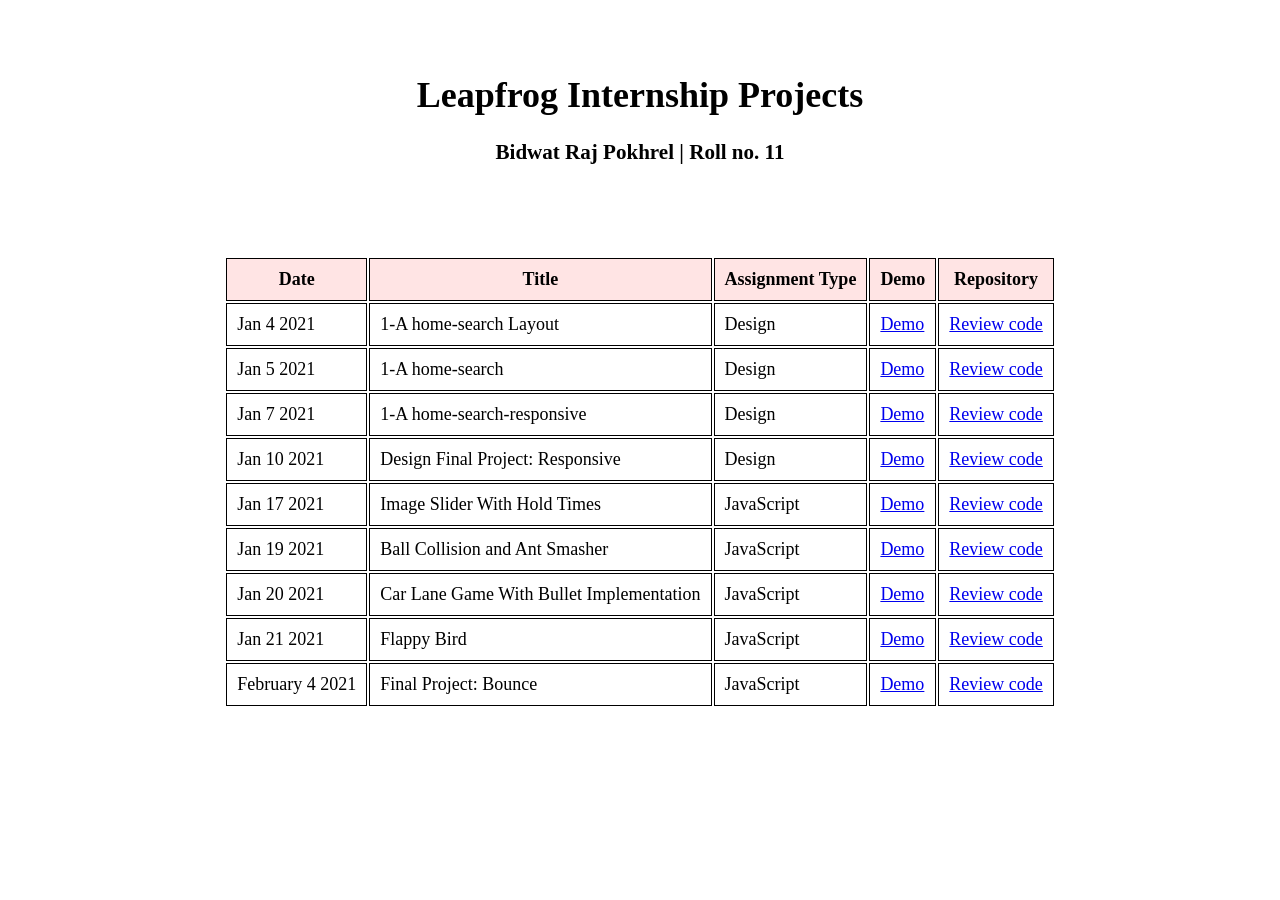
<file: index.html>
<!DOCTYPE html>
<html lang="en">
  <head>
    <meta charset="UTF-8" />
    <meta name="viewport" content="width=<device-width>, initial-scale=1.0" />
    <link rel="stylesheet" href="./style.css" />
    <title>Bidwat Internship</title>
  </head>
  <body>
    <header>
      <h1>Leapfrog Internship Projects</h1>
      <h3>Bidwat Raj Pokhrel | Roll no. 11</h3>
    </header>
    <main>
      <table>
        <thead>
          <tr>
            <th>Date</th>
            <th>Title</th>
            <th>Assignment Type</th>
            <th>Demo</th>
            <th>Repository</th>
          </tr>
        </thead>
        <tbody>
          <tr>
            <td>Jan 4 2021</td>
            <td>1-A home-search Layout</td>
            <td>Design</td>
            <td>
              <a
                href="https://bidwatrajpokhrel.github.io/Design/TuTangleDesign-Layout/"
                >Demo</a
              >
            </td>
            <td>
              <a
                href="https://github.com/bidwatrajpokhrel/bidwatrajpokhrel.github.io/tree/master/Design/TuTangleDesign-Layout"
                >Review code</a
              >
            </td>
          </tr>
          <tr>
            <td>Jan 5 2021</td>
            <td>1-A home-search</td>
            <td>Design</td>
            <td>
              <a
                href="https://bidwatrajpokhrel.github.io/Design/TuTangleDesign/"
                >Demo</a
              >
            </td>
            <td>
              <a
                href="https://github.com/bidwatrajpokhrel/bidwatrajpokhrel.github.io/tree/master/Design/TuTangleDesign"
                >Review code</a
              >
            </td>
          </tr>
          <tr>
            <td>Jan 7 2021</td>
            <td>1-A home-search-responsive</td>
            <td>Design</td>
            <td>
              <a
                href="https://bidwatrajpokhrel.github.io/Design/TuTangleResponsive/"
                >Demo</a
              >
            </td>
            <td>
              <a
                href="https://github.com/bidwatrajpokhrel/bidwatrajpokhrel.github.io/tree/master/Design/TuTangleResponsive"
                >Review code</a
              >
            </td>
          </tr>
          <tr>
            <td>Jan 10 2021</td>
            <td>Design Final Project: Responsive</td>
            <td>Design</td>
            <td>
              <a
                href="https://bidwatrajpokhrel.github.io/Design/Firefly-Responsive/"
                >Demo</a
              >
            </td>
            <td>
              <a
                href="https://github.com/bidwatrajpokhrel/bidwatrajpokhrel.github.io/tree/master/Design/Firefly-Responsive"
                >Review code</a
              >
            </td>
          </tr>
          <tr>
            <td>Jan 17 2021</td>
            <td>Image Slider With Hold Times</td>
            <td>JavaScript</td>
            <td>
              <a
                href="https://bidwatrajpokhrel.github.io/JavaScript/image-carousel/"
                >Demo</a
              >
            </td>
            <td>
              <a
                href="https://github.com/bidwatrajpokhrel/bidwatrajpokhrel.github.io/tree/master/JavaScript/image-carousel"
                >Review code</a
              >
            </td>
          </tr>
          <tr>
            <td>Jan 19 2021</td>
            <td>Ball Collision and Ant Smasher</td>
            <td>JavaScript</td>
            <td>
              <a
                href="https://bidwatrajpokhrel.github.io/JavaScript/ball-collision/"
                >Demo</a
              >
            </td>
            <td>
              <a
                href="https://github.com/bidwatrajpokhrel/bidwatrajpokhrel.github.io/tree/master/JavaScript/ball-collision"
                >Review code</a
              >
            </td>
          </tr>
          <tr>
            <td>Jan 20 2021</td>
            <td>Car Lane Game With Bullet Implementation</td>
            <td>JavaScript</td>
            <td>
              <a
                href="https://bidwatrajpokhrel.github.io/JavaScript/car-lane-game/"
                >Demo</a
              >
            </td>
            <td>
              <a
                href="https://github.com/bidwatrajpokhrel/bidwatrajpokhrel.github.io/tree/master/JavaScript/car-lane-game"
                >Review code</a
              >
            </td>
          </tr>
          <tr>
            <td>Jan 21 2021</td>
            <td>Flappy Bird</td>
            <td>JavaScript</td>
            <td>
              <a
                href="https://bidwatrajpokhrel.github.io/JavaScript/flappy-birb/"
                >Demo</a
              >
            </td>
            <td>
              <a
                href="https://github.com/bidwatrajpokhrel/bidwatrajpokhrel.github.io/tree/master/JavaScript/flappy-birb"
                >Review code</a
              >
            </td>
          </tr>
          <tr>
            <td>February 4 2021</td>
            <td>Final Project: Bounce</td>
            <td>JavaScript</td>
            <td>
              <a href="http://bidwatrajpokhrel.github.io/bounce">Demo</a>
            </td>
            <td>
              <a href="https://github.com/bidwatrajpokhrel/bounce"
                >Review code</a
              >
            </td>
          </tr>
        </tbody>
      </table>
    </main>
  </body>
</html>
</file>
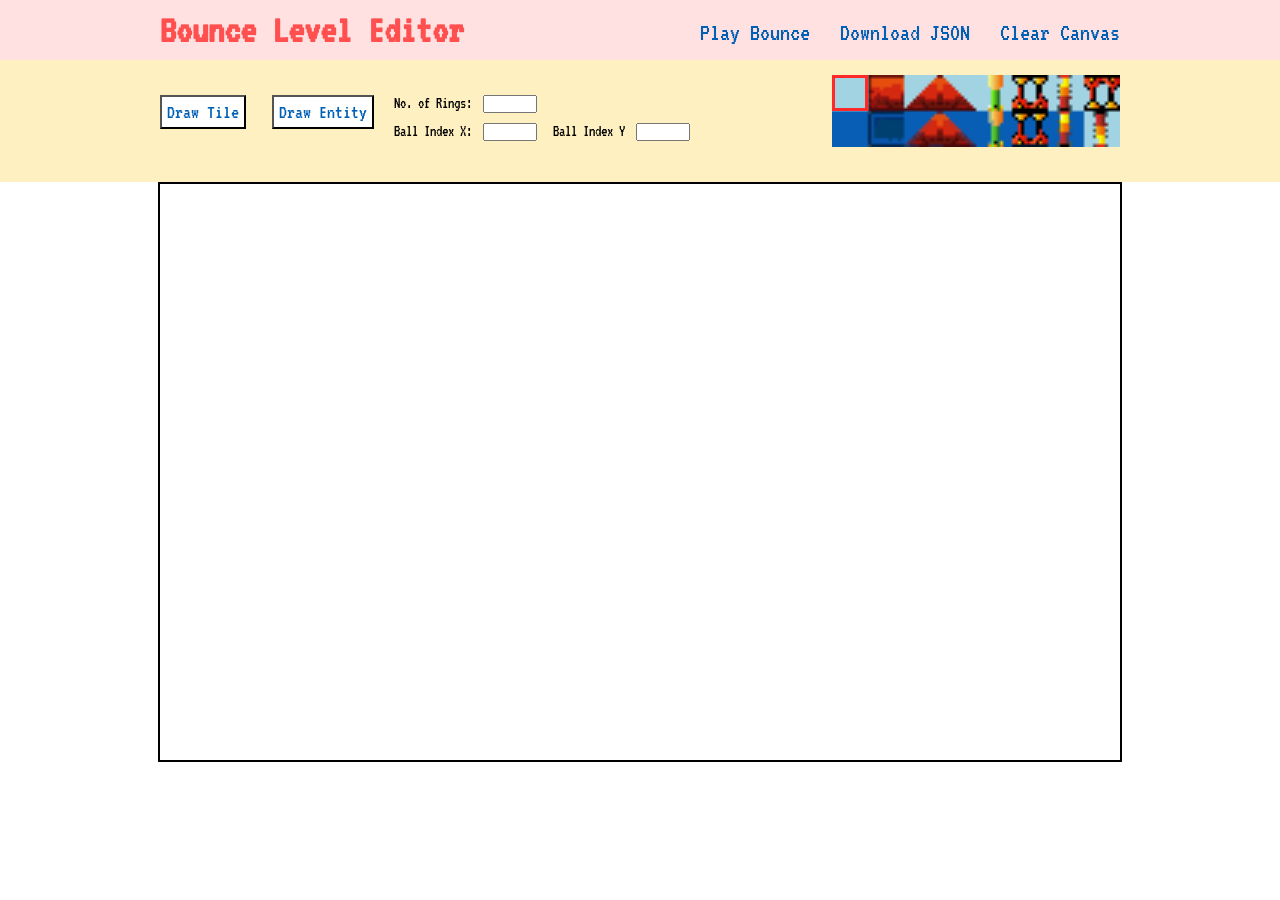
<file: MapMaker/index.html>
<!DOCTYPE html>
<html lang="en">
  <head>
    <meta charset="UTF-8" />
    <meta name="viewport" content="width=device-width, initial-scale=1.0" />
    <title>Bounce Map Maker</title>
    <link rel="stylesheet" href="css/reset.css" />
    <link rel="stylesheet" href="css/layout.css" />
    <link rel="stylesheet" href="css/style.css" />
    <script type="module" src="js/script.js"></script>
    <link
      href="https://fonts.googleapis.com/css2?family=VT323&display=swap"
      rel="stylesheet"
    />
  </head>
  <body>
    <div class="header-wrapper">
      <div class="header">
        <div class="title"><h1>Bounce Level Editor</h1></div>
        <div class="header-buttons">
          <ul>
            <li>
              <a
                title="play bounce"
                href="http://bidwatrajpokhrel.github.io/bounce"
                >Play Bounce</a
              >
            </li>
            <li>
              <a title="download JSON" href="" id="download-json"
                >Download JSON</a
              >
            </li>
            <li>
              <a title="clear canvas" href="" id="clear-canvas">Clear Canvas</a>
            </li>
          </ul>
        </div>
      </div>
    </div>
    <div class="menu-wrapper">
      <div class="menu">
        <div class="menu-buttons">
          <ul>
            <li><button class="draw-tile">Draw Tile</button></li>
            <li><button class="draw-entity">Draw Entity</button></li>
          </ul>
        </div>
        <div class="menu-forms">
          <div>
            <label>No. of Rings:</label>
            <input id="rings" type="number" />
          </div>
          <div>
            <label>Ball Index X:</label>
            <input id="starting-x" type="number" />
            <label>Ball Index Y</label>
            <input id="starting-y" type="number" />
          </div>
        </div>
        <div class="sprites-container">
          <div class="tiles">
            <div class="tile-container">
              <img id="tile-image" alt="tileset" />
              <div class="tile-selector"></div>
            </div>
          </div>
          <div class="entities">
            <div class="entity-container">
              <img id="entity-image" alt="tileset" />
              <div class="entity-selector"></div>
            </div>
          </div>
        </div>
      </div>
    </div>

    <div class="middle">
      <canvas width="960" height="576"></canvas>
    </div>
  </body>
</html>
</file>
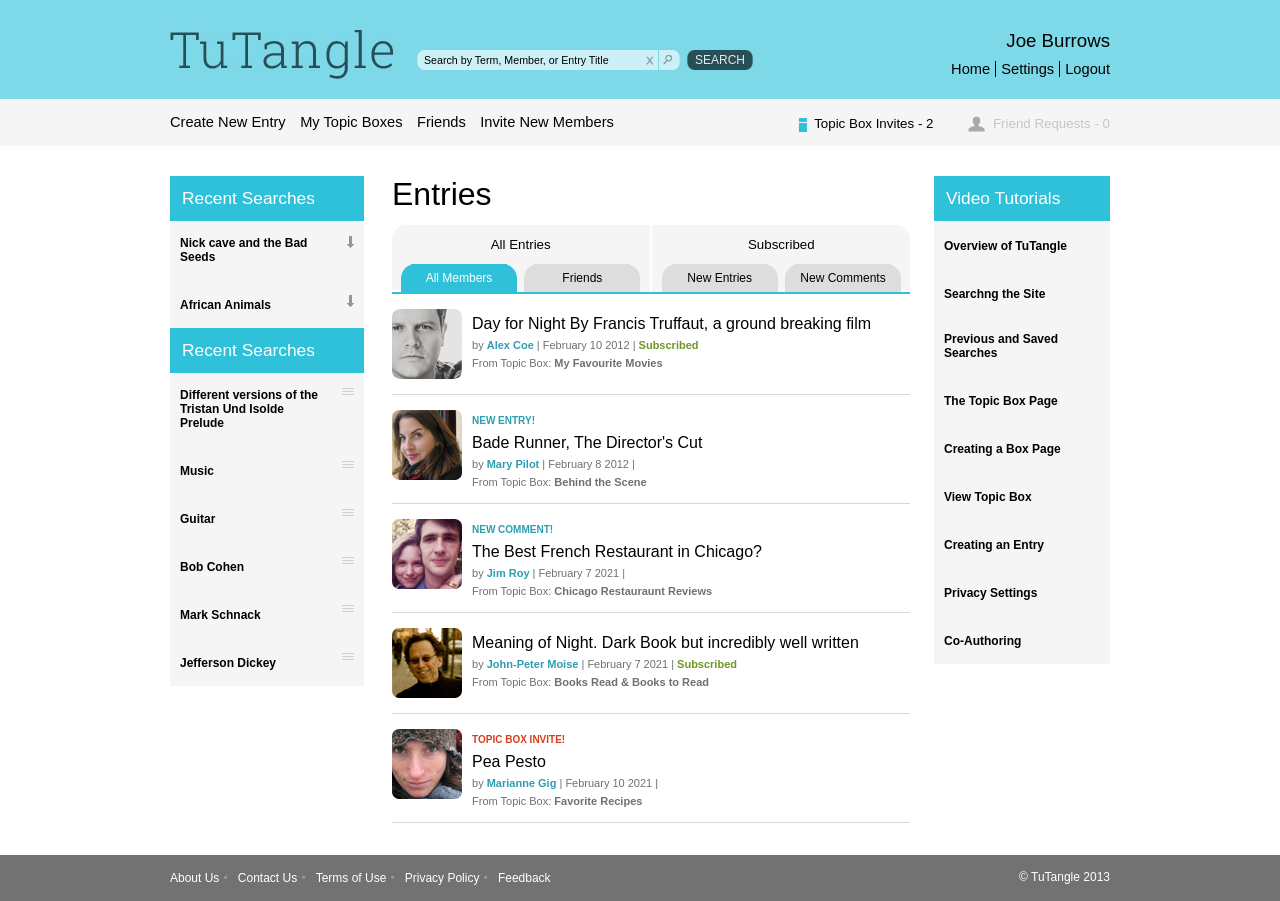
<file: Design/TuTangleResponsive/index.html>
<!DOCTYPE html>
<html lang="en">
<head>
    <meta charset="UTF-8">
    <meta name="viewport" content="width=device-width, initial-scale=1.0">
    <link rel="stylesheet" href="css/reset.css">
    <link rel="stylesheet" href="css/layout.css">
    <link rel="stylesheet" href="css/style.css">
    <link rel="stylesheet" href="css/responsive.css">
    <link rel="preconnect" href="https://fonts.gstatic.com">
    <link href="https://fonts.googleapis.com/css2?family=Istok+Web" rel="stylesheet" >
    <title>Responsive TuTangle Bidwat</title>
</head>
<body>
  <div class="body-wrapper">
    <div class="upper-header-wrapper">
      <div class="upper-header">
        <div class="logo">
          <a href="">
            <img src="images/logo.png" alt="Tu-Tangle">
          </a>
        </div>
        <div class="triple-menu-icon-div">
          <a href="">
            <img src="images/triple-dot-hollow.png" alt="search">
          </a>
        </div>
        <div class="search-icon-div">
          <a href="">
            <img src="images/search-icon-small.png" alt="search">
          </a>
        </div>
        
        <div class="search">
          <div class="searchbar">
            <div class="searchbar-left">
              <div class="searchbar-right">
                <input
                  type="text"
                  value="Search by Term, Member, or Entry Title"
                />
                <a href="#" class="search-link"
                  ><img
                    alt=""
                    class="search-icon"
                    src="images/search-icon.png"
                /></a>
                <a href="#" class="cross-link"
                  ><img
                    alt=""
                    class="cross-icon"
                    src="images/cross-icon.png"
                /></a>
              </div>
            </div>
          </div>
          <div class="search-btn">
            <div class="search-btn-left">
              <div class="search-btn-right">
                <a href="#">SEARCH</a>
              </div>
            </div>
          </div>
        </div>
        <div class="profile">
          <div class="profile-name">Joe Burrows</div>
          <div class="profile-nav">
            <ul>
              <li><a href="#">Home</a></li>
              <li><a href="#">Settings</a></li>
              <li class="last-child"><a href="#">Logout</a></li>
            </ul>
          </div>
        </div>
      </div>
    </div>
    <div class="lower-header-wrapper">
      <div class="lower-header">
        <div class="hamburger-icon-div">
          <a href="">
            <img src="images/hamburger-small.png" alt="search">
          </a>
        </div>
        <div class="nav">
          <ul>
            <li class="first-child"><a href="#">Create New Entry</a></li>
            <li><a href="#">My Topic Boxes</a></li>
            <li><a href="#">Friends</a></li>
            <li class="last-child"><a href="#">Invite New Members</a></li>
          </ul>
        </div>
        <div class="notifications">
          <ul>
            <li class="first-child box-invites">
              <a href="#"><span class="texts">
                  <span>Topic Box Invites</span> - <span>2</span>
                </span>
              </a>
            </li>
            <li class="inactive-notification friend-requests">
              <a href="#">
                <span class="texts">
                  <span>Friend Requests</span> - <span>0</span>
                </span>
              </a>
            </li>
          </ul>
        </div>
      </div>
    </div>
    <div class="main-wrapper">
        <div class="main">
          <div class="left">
            <div class="side-bar">
              <div class="side-bar-header supreme">All Recent Searches</div>
              <div class="side-bar-header left-bar">Recent Searches</div>
              <div class="side-bar-body left-bar">
                <ul>
                  <li>
                    <a href="#"
                      ><span>Nick cave and the Bad Seeds</span
                      ><img
                        alt=""
                        class="right-image"
                        src="images/download-inactive.png"
                    /></a>
                  </li>
                  <li>
                    <a href="#"
                      ><span>African Animals</span
                      ><img
                        alt=""
                        class="right-image"
                        src="images/download-inactive.png"
                    /></a>
                  </li>
                </ul>
              </div>
              <div class="side-bar-header left-bar">Recent Searches</div>
              <div class="side-bar-body left-bar">
                <ul>
                  <li>
                    <a href="#"
                      ><span
                        >Different versions of the Tristan Und Isolde
                        Prelude</span
                      ><img alt="" src="images/hamburger-inactive.png"
                    /></a>
                  </li>
                  <li>
                    <a href="#"
                      ><span>Music</span
                      ><img alt="" src="images/hamburger-inactive.png"
                    /></a>
                  </li>
                  <li>
                    <a href="#"
                      ><span>Guitar</span
                      ><img alt="" src="images/hamburger-inactive.png"
                    /></a>
                  </li>
                  <li>
                    <a href="#"
                      ><span>Bob Cohen</span
                      ><img alt="" src="images/hamburger-inactive.png"
                    /></a>
                  </li>
                  <li>
                    <a href="#"
                      ><span>Mark Schnack</span
                      ><img alt="" src="images/hamburger-inactive.png"
                    /></a>
                  </li>
                  <li>
                    <a href="#"
                      ><span>Jefferson Dickey</span
                      ><img alt="" src="images/hamburger-inactive.png"
                    /></a>
                  </li>
                </ul>
              </div>
            </div>
          </div>
          <div class="content">
            <div class="r-right">
              <div class="side-bar right">
                <div class="side-bar-header right">Video Tutorials</div>
                <div class="side-bar-body right">
                  <ul>
                    <li>
                      <a href="#"><span>Overview of TuTangle</span></a>
                    </li>
                    <li>
                      <a href="#"><span>Searchng the Site</span></a>
                    </li>
                    <li>
                      <a href="#"><span>Previous and Saved Searches</span></a>
                    </li>
                    <li>
                      <a href="#"><span>The Topic Box Page</span></a>
                    </li>
                    <li>
                      <a href="#"><span>Creating a Box Page</span></a>
                    </li>
                    <li>
                      <a href="#"><span>View Topic Box</span></a>
                    </li>
                    <li>
                      <a href="#"><span>Creating an Entry</span></a>
                    </li>
                    <li>
                      <a href="#"><span>Privacy Settings</span></a>
                    </li>
                    <li>
                      <a href="#"><span>Co-Authoring</span></a>
                    </li>
                  </ul>
                </div>
              </div>
            </div>
            <div class="center">
              <div class="center-title">Entries</div>
              <div class="center-menu">
                <div class="left-curve">
                  <div class="right-curve">
                    <div class="menu-container">
                      <div class="left-menu">
                        <div class="menu-label">All Entries</div>
                        <div class="buttons-container">
                          <div class="left-button">
                            <div class="button-left-curve active">
                              <div class="button-right-curve active">
                                  <a href="#">All Members</a>
                              </div>
                            </div>
                          </div>
                          <div class="right-button">
                            <div class="button-left-curve">
                              <div class="button-right-curve">
                                <a href="#">Friends</a>
                              </div>
                            </div>
                          </div>
                        </div>
                      </div>
                      <div class="right-menu">
                        <div class="menu-label">Subscribed</div>
                        <div class="buttons-container">
                          <div class="left-button">
                            <div class="button-left-curve">
                              <div class="button-right-curve">
                                <a href="#">New Entries</a>
                              </div>
                            </div>
                          </div>
                          <div class="right-button">
                            <div class="button-left-curve">
                              <div class="button-right-curve">
                                <a href="#">New Comments</a>
                              </div>
                            </div>
                          </div>
                        </div>
                      </div>
                    </div>
                  </div>
                </div>
              </div>
              <div class="center-entries">
                <ul>
                  <li>
                    <img alt="" src="images/image1.png" />
                    <div class="entry-content">
                      <div class="entry-type"><a href="#"></a></div>
                      <div class="entry-main">
                        Day for Night By Francis Truffaut, a ground breaking
                        film
                      </div>
                      <div class="entry-about">
                        by
                        <span class="author-name"
                          ><a href="#">Alex Coe</a></span
                        >
                        | <span class="date">February 10 2012</span> |
                        <span class="subscribed"
                          ><a href="#">Subscribed</a></span
                        >
                      </div>
                      <div class="entry-topic-box">
                        From Topic Box:
                        <span class="author-name"
                          ><a href="#">My Favourite Movies</a></span
                        >
                      </div>
                    </div>
                  </li>
                  <li>
                    <img alt="" src="images/image2.png" />
                    <div class="entry-content">
                      <div class="entry-type"><a href="#">NEW ENTRY!</a></div>
                      <div class="entry-main">
                        Bade Runner, The Director's Cut
                      </div>
                      <div class="entry-about">
                        by
                        <span class="author-name"
                          ><a href="#">Mary Pilot</a></span
                        >
                        | <span class="date">February 8 2012</span> |
                        <span class="subscribed"><a href="#"></a></span>
                      </div>
                      <div class="entry-topic-box">
                        From Topic Box:
                        <span class="author-name"
                          ><a href="#">Behind the Scene</a></span
                        >
                      </div>
                    </div>
                  </li>
                  <li>
                    <img alt="" src="images/image3.png" />
                    <div class="entry-content">
                      <div class="entry-type"><a href="#">NEW COMMENT!</a></div>
                      <div class="entry-main">
                        The Best French Restaurant in Chicago?
                      </div>
                      <div class="entry-about">
                        by
                        <span class="author-name"><a href="#">Jim Roy</a></span>
                        | <span class="date">February 7 2021</span> |
                        <span class="subscribed"><a href="#"></a></span>
                      </div>
                      <div class="entry-topic-box">
                        From Topic Box:
                        <span class="author-name"
                          ><a href="#">Chicago Restauraunt Reviews</a></span
                        >
                      </div>
                    </div>
                  </li>
                  <li>
                    <img alt="" src="images/image4.png" />
                    <div class="entry-content">
                      <div class="entry-type"><a href="#"></a></div>
                      <div class="entry-main">
                        Meaning of Night. Dark Book but incredibly well written
                      </div>
                      <div class="entry-about">
                        by
                        <span class="author-name"
                          ><a href="#">John-Peter Moise</a></span
                        >
                        | <span class="date">February 7 2021</span> |
                        <span class="subscribed"
                          ><a href="#">Subscribed</a></span
                        >
                      </div>
                      <div class="entry-topic-box">
                        From Topic Box:
                        <span class="author-name"
                          ><a href="#">Books Read & Books to Read</a></span
                        >
                      </div>
                    </div>
                  </li>
                  <li>
                    <img alt="" src="images/image5.png" />
                    <div class="entry-content">
                      <div class="entry-type alert">
                        <a href="#">TOPIC BOX INVITE!</a>
                      </div>
                      <div class="entry-main">Pea Pesto</div>
                      <div class="entry-about">
                        by
                        <span class="author-name"
                          ><a href="#">Marianne Gig</a></span
                        >
                        | <span class="date">February 10 2021</span> |
                        <span class="subscribed"><a href="#"></a></span>
                      </div>
                      <div class="entry-topic-box">
                        From Topic Box:
                        <span class="author-name"
                          ><a href="#">Favorite Recipes</a></span
                        >
                      </div>
                    </div>
                  </li>
                </ul>
              </div>
            </div>
          </div>
        </div>
      </div>
      <div class="footer-wrapper">
        <div class="footer">
          <div class="footer-menu">
            <ul>
              <li class="first-child">
                <a href="#">About Us</a
                ><img alt="" src="images/footer-dots.png" />
              </li>
              <li>
                <a href="#">Contact Us</a
                ><img alt="" src="images/footer-dots.png" />
              </li>
              <li>
                <a href="#">Terms of Use</a
                ><img alt="" src="images/footer-dots.png" />
              </li>
              <li>
                <a href="#">Privacy Policy</a
                ><img alt="" src="images/footer-dots.png" />
              </li>
              <li class="last-child">
                <a href="#">Feedback</a
                ><img alt="" src="images/footer-dots.png" />
              </li>
            </ul>
          </div>
          <div class="copyright-info">&#169; TuTangle 2013</div>
        </div>
      </div>
  </div>
</body>
</html>
</file>
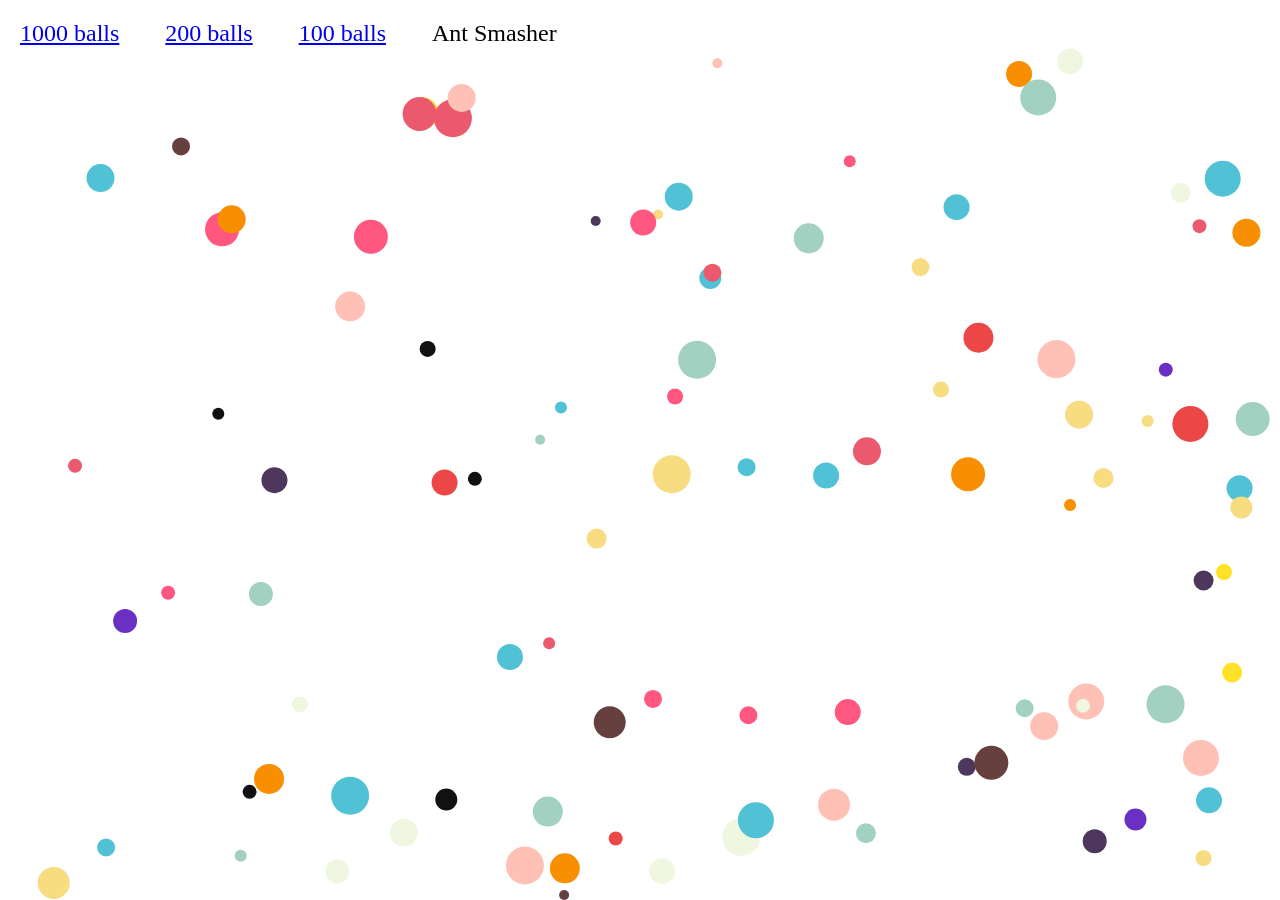
<file: JavaScript/ball-collision/index.html>
<!DOCTYPE html>
<html lang="en">
<head>
    <meta charset="UTF-8">
    <meta name="viewport" content="width=device-width, initial-scale=1.0">
    <title>Box-Collision</title>
    <link rel="stylesheet" href="index.css" class="">
</head>
<body>

    <div class="container">
        <div class="list-container">
            <ul>
                <li><a href="three.html">1000 balls</a></li>
                <li><a href="two.html">200 balls</a></li>
                <li><a href="index.html">100 balls</a></li>
                <li>Ant Smasher</li>
            </ul>
        </div>
    <canvas id="canvas"></canvas>
    </div>


    <script src="js/calc.js"></script>
    <script src="js/ball.js"></script>
    <script src="js/index.js"></script>
    <script>
        new Main(100, 20, 5);
    </script>
</body>
</html>
</file>
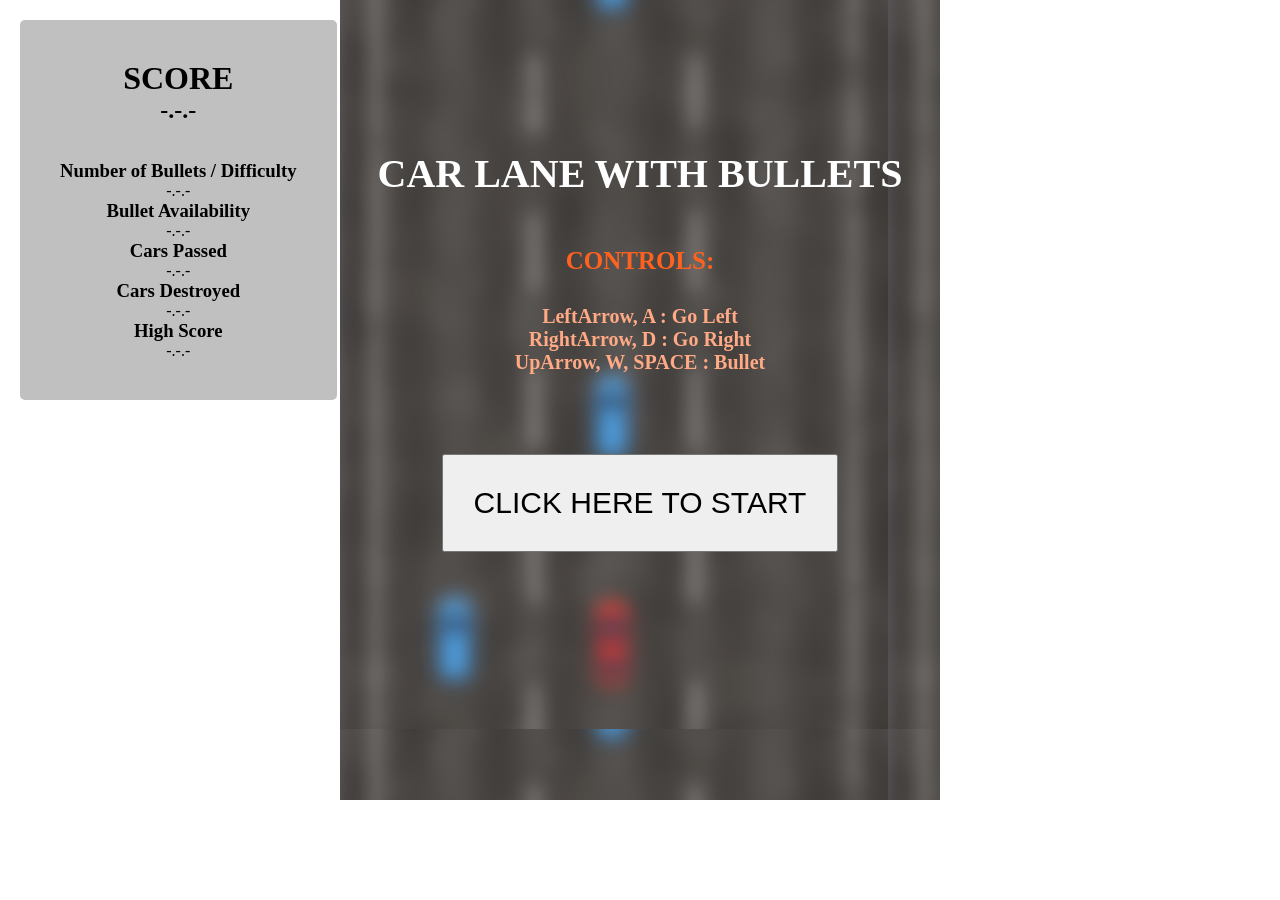
<file: JavaScript/car-lane-game/index.html>
<!DOCTYPE html>
<html lang="en">
<head>
    <meta charset="UTF-8">
    <meta name="viewport" content="width=device-width, initial-scale=1.0">
    <link rel="stylesheet" href="index.css">
    <title>Document</title>
</head>
<body>
    <div class="body-wrapper">
        <div class="info">
            <h1> SCORE</h1>
            <h2 id="score">-.-.-</h2> <br> <bR>
            <h3>Number of Bullets / Difficulty</h3>
            <div id="difficulty">-.-.-</div>
            <h3>Bullet Availability</h3>
            <div id="bullet">-.-.-</div>
            <h3>Cars Passed</h3>
            <div id="cars-avoided">-.-.-</div>
            <h3> Cars Destroyed</h3>
            <div id="cars-destroyed">-.-.-</div>
            <h3>High Score</h3>
            <div id="high-score">-.-.-</div>
        </div>

        <div id="game-wrapper"> </div>

    </div>
    <script src="js/car.js"></script>
    <script src="js/game.js"></script>
    <script src="js/index.js"></script>
</body>
</html>
</file>
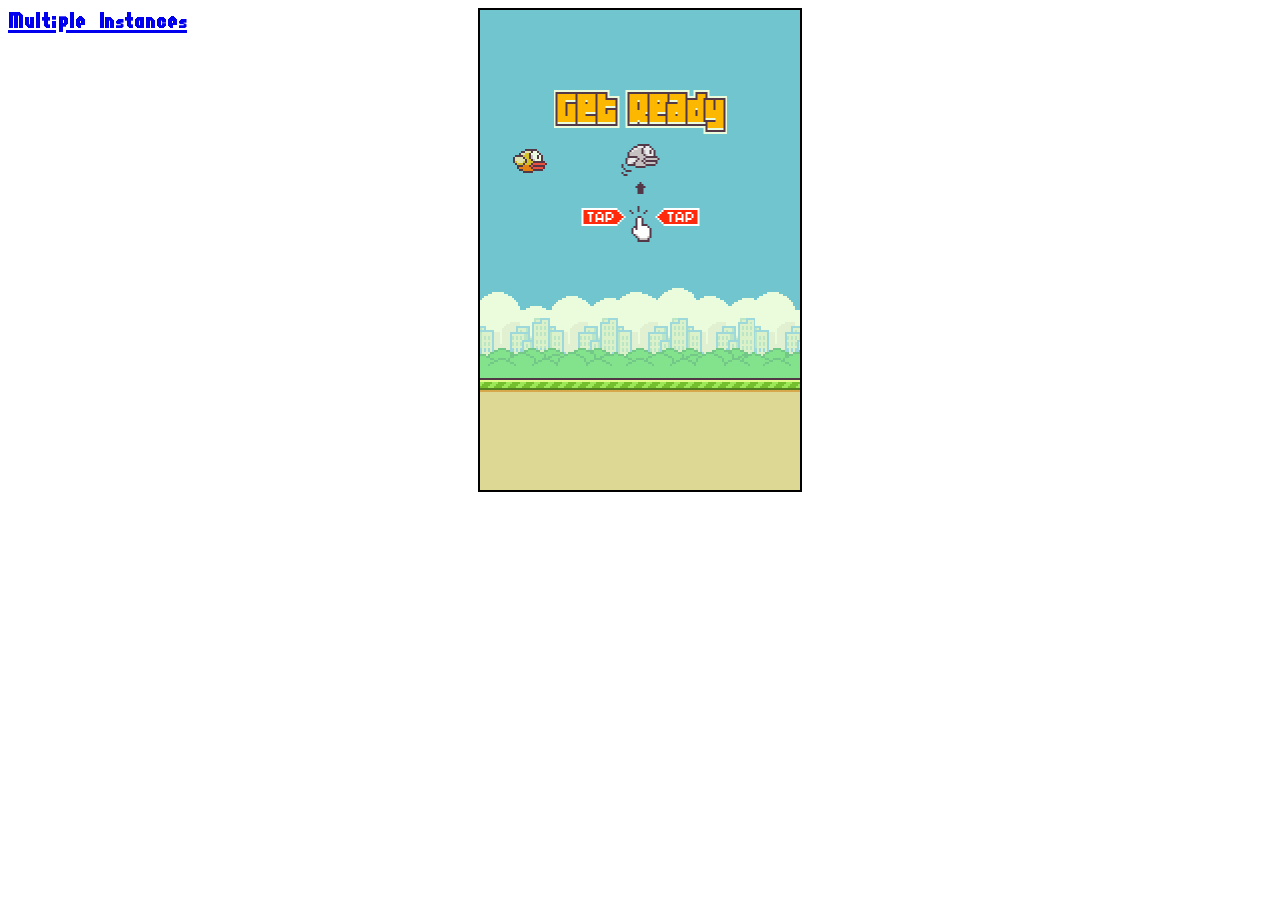
<file: JavaScript/flappy-birb/index.html>
<!DOCTYPE html>
<html lang="en">
<head>
    <meta charset="UTF-8">
    <meta name="viewport" content="width=device-width, initial-scale=1.0">
    <title>Document</title>
    <link rel="stylesheet" href="css/style.css">
</head>
<body>
    <div style="position: absolute; font-size: 30px;">
        <a href="multiple.html">Multiple Instances</a>
    </div>

    <canvas id="canvas" width="320" height="480"></canvas>

    <script src="javascript/const.js"></script>
    <script src="javascript/foreground.js"></script>
    <script src="javascript/background.js"></script>
    <script src="javascript/state.js"></script>
    <script src="javascript/bird.js"></script>
    <script src="javascript/pipe.js"></script>
    <script src="javascript/score.js"></script>
    <script src="javascript/main.js"></script>

    <script>
        /*Initiating Game*/
        main = new Main("canvas");
        main.mainLoop.bind(main)();
    </script>
</body>
</html>
</file>
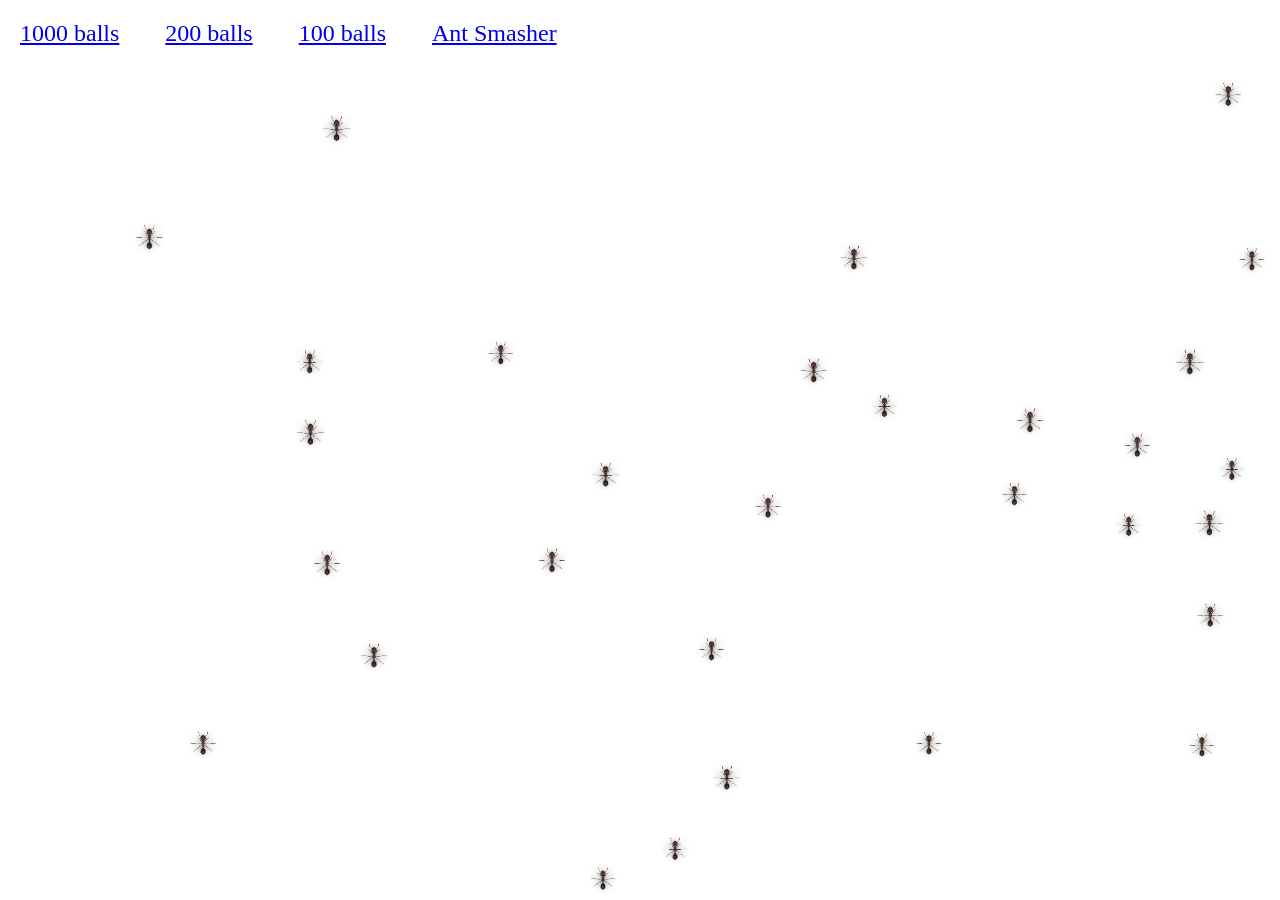
<file: JavaScript/ball-collision/ant.html>
<!DOCTYPE html>
<html lang="en">
<head>
    <meta charset="UTF-8">
    <meta name="viewport" content="width=device-width, initial-scale=1.0">
    <title>Ant Smasher</title>
    <link rel="stylesheet" href="index.css" class="">
</head>
<body>

    <div class="container">
        <div class="list-container">
            <ul>
                <li><a href="three.html">1000 balls</a></li>
                <li><a href="two.html">200 balls</a></li>
                <li><a href="index.html">100 balls</a></li>
                <li><a href="ant.html">Ant Smasher</a></li>
            </ul>
        </div>
    <canvas id="canvas"></canvas>
    </div>

    <img id="ant" style="display: none" src = 'img/ant-transparent.png'>
    <script src="ant-smasher-js/ant-calc.js"></script>
    <script src="ant-smasher-js/ant.js"></script>
    <script src="ant-smasher-js/ant-index.js"></script>
    <script>
        new AntMain(30, 28, 32);
    </script>
</body>
</html>
</file>
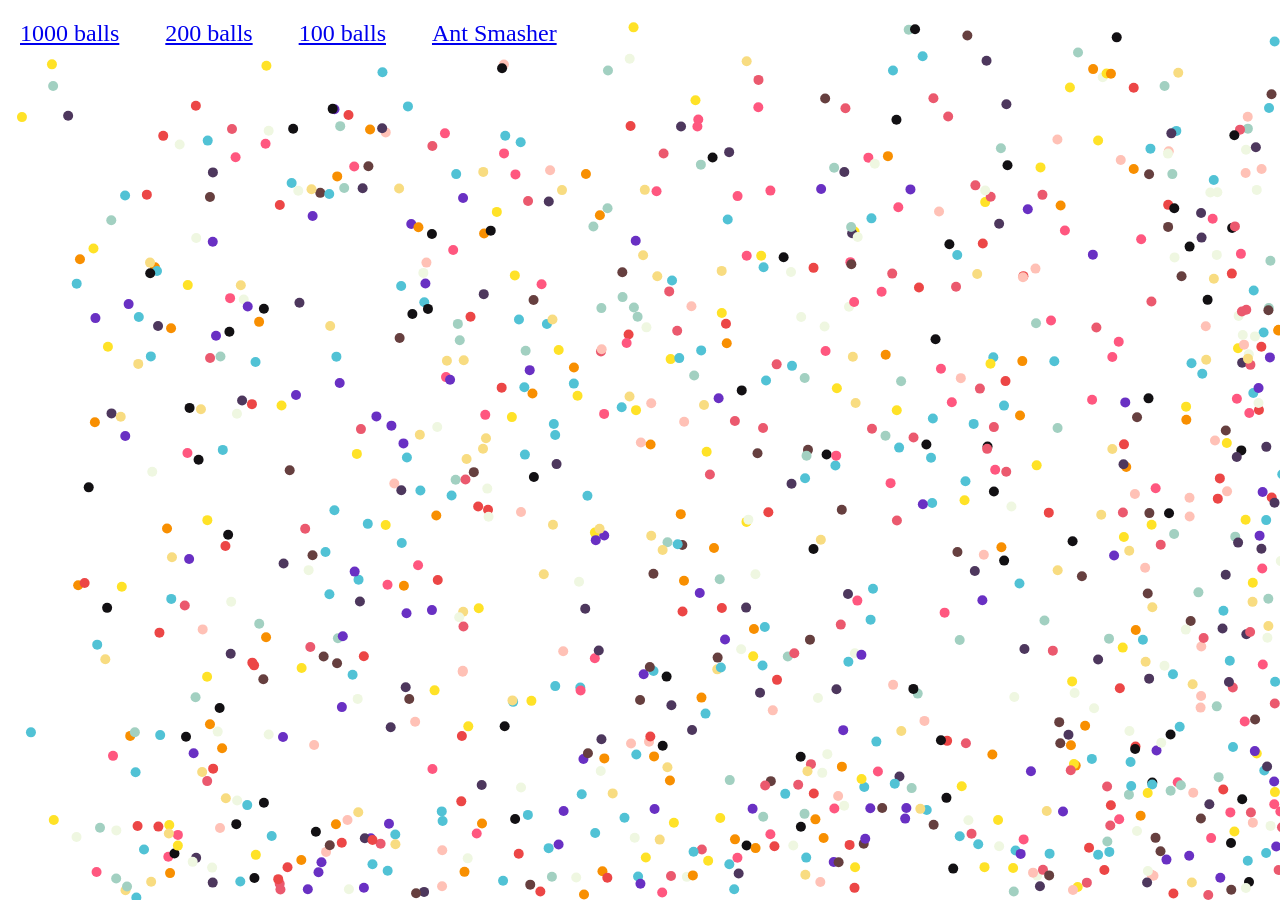
<file: JavaScript/ball-collision/three.html>
<!DOCTYPE html>
<html lang="en">
<head>
    <meta charset="UTF-8">
    <meta name="viewport" content="width=device-width, initial-scale=1.0">
    <title>1000 balls</title>
    <link rel="stylesheet" href="index.css" class="">
</head>
<body>

    <div class="container">
        <div class="list-container">
            <ul>
                <li><a href="three.html">1000 balls</a></li>
                <li><a href="two.html">200 balls</a></li>
                <li><a href="index.html">100 balls</a></li>
                <li><a href="ant.html">Ant Smasher</a></li>
            </ul>
        </div>
    <canvas id="canvas"></canvas>
    </div>


    <script src="js/calc.js"></script>
    <script src="js/ball.js"></script>
    <script src="js/index.js"></script>
    <script>
        new Main(1000, 5, 6);
    </script>
</body>
</html>
</file>
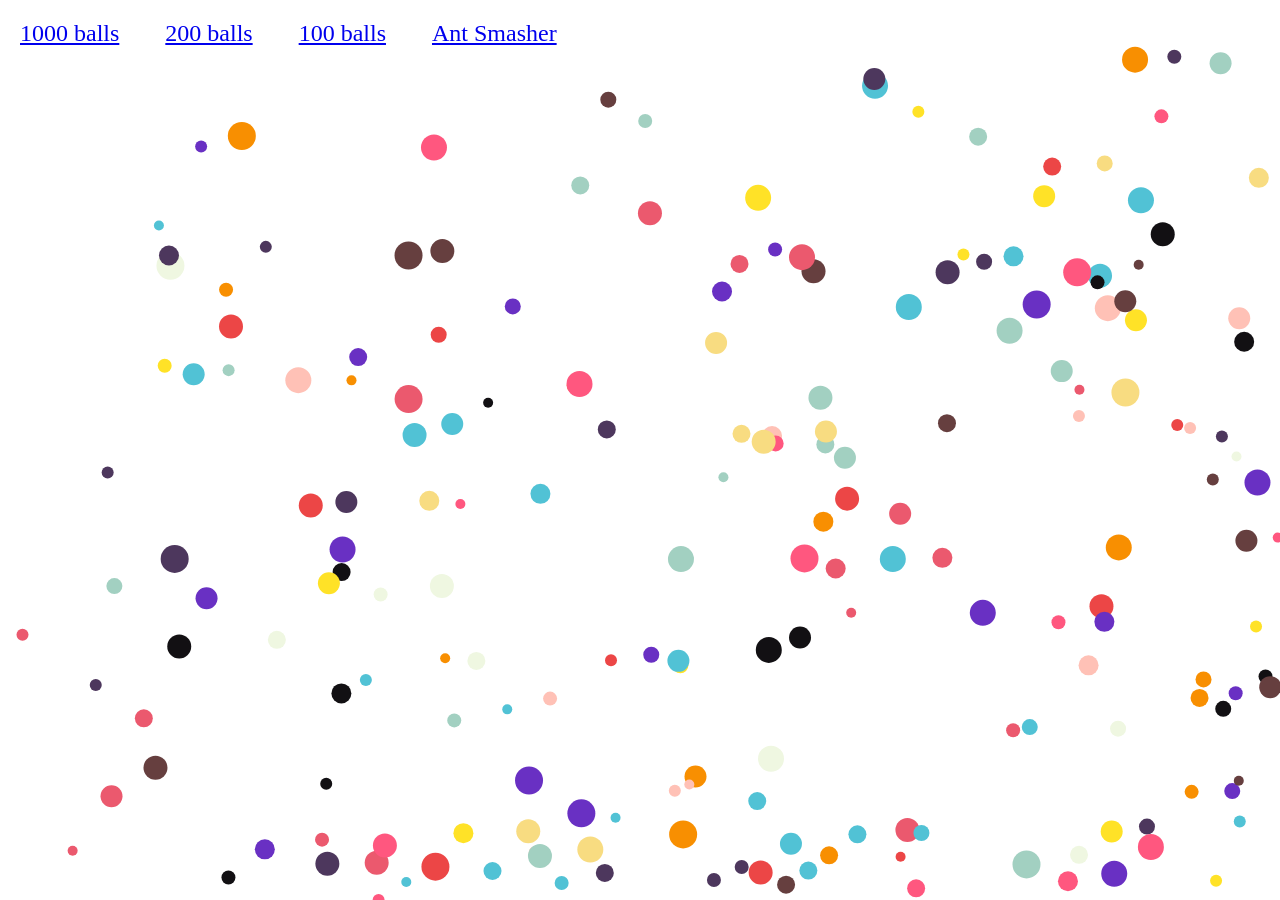
<file: JavaScript/ball-collision/two.html>
<!DOCTYPE html>
<html lang="en">
<head>
    <meta charset="UTF-8">
    <meta name="viewport" content="width=device-width, initial-scale=1.0">
    <title>200 balls</title>
    <link rel="stylesheet" href="index.css" class="">
</head>
<body>

    <div class="container">
        <div class="list-container">
            <ul>
                <li><a href="three.html">1000 balls</a></li>
                <li><a href="two.html">200 balls</a></li>
                <li><a href="index.html">100 balls</a></li>
                <li><a href="ant.html">Ant Smasher</a></li>
            </ul>
        </div>
    <canvas id="canvas"></canvas>
    </div>


    <script src="js/calc.js"></script>
    <script src="js/ball.js"></script>
    <script src="js/index.js"></script>
    <script>
        new Main(200, 15, 5);
    </script>
</body>
</html>
</file>
<file: style.css>
body {
  margin: 0;
  padding: 0;
  background: url(https://bidwatrajpokhrel.github.io/professorpink/um/images/paintBackground.jpg)
    no-repeat center center fixed;
  background-size: cover;
  font-family: "Times New Roman", Times, serif;
  font-size: large;
}

header {
  padding: 50px 20px;
}

h1,
h3 {
  text-align: center;
}

table {
  margin: auto;
  padding: 20px;
  background-color: rgba(255, 255, 255, 0.3);
  backdrop-filter: blur(10px);
  border-radius: 10px;
  margin: auto;
}

table th {
  background-color: rgba(255, 166, 166, 0.3);
}
table th,
td {
  border: 1px solid;
  padding: 10px;
}
</file>
<file: MapMaker/css/layout.css>
.header-wrapper{
    padding: 10px;
    overflow: hidden;
}

.header{
    margin: auto;
    max-width: 60em;
}

.title{
    float: left;
}

.header-buttons{
    float:right;
}
.header-buttons ul li{
    display: inline-block;
    padding-left: 20px;
    margin-top: 10px;
}

.header-buttons ul li a{
    display: inline-block;
}

.menu-wrapper {
    padding: 10px;
    overflow: hidden;
}

.menu{
    padding: 5px;
    margin: auto;
    max-width: 60em;
    height: 92px;
}
.menu-buttons{
    margin-top: 20px;
    float:left;
}

.menu-buttons ul li{
    margin-right: 20px;
    display: inline-block;
}

.menu-buttons ul li button {
    padding: 5px;
}

.menu-forms{
    float:left;
    margin-top: 20px;
}

.menu-forms div {
    margin-bottom: 10px;
}

.menu-forms div input {
    width: 50px;
    margin-left: 5px;
    margin-right: 10px;
}

.sprites-container{
    float:right
}

.tile-container {
    display: block;
    position: relative;
    width: 288px;
    height: 72px;
    margin: 0 auto;
}

.tile-container img {
    width: 288px;
}

.tile-selector {
    position: absolute;
    box-sizing: border-box;
    width: 36px;
    height: 36px;
    top: 0px;
    left: 0px;
}

.entities {
    display: none;
}

.entity-container {
    display: block;
    position: relative;
    width: 192px;
    height: 92px;
    margin: 0 auto;
}

.entity-container img {
    width: 192px;
}

.entity-selector {
    position: absolute;
    box-sizing: border-box;
    width: 48px;
    height: 48px;
    top: 0px;
    left: 0px;
    display: none;
}
</file>
<file: MapMaker/css/style.css>
.header-wrapper{
    background-color: #ffe1e1;
}
.title{
    color: #ff4f4f;
    font-size: 20px;
}

.header-buttons{
    font-size: 25px;
}

.menu-wrapper{
    background-color: #fff0c1;
}

.menu-buttons ul li button{
    font-size: 20px;
    color: #0060B6;
    background-color: #ffffff;
}

.menu-buttons ul li button:hover{
    color: #00A0C6; ;
    background-color: #ffe1ff;
    cursor: pointer;
}


.tile-selector{
    border: 3px solid  rgb(255, 41, 41);
}

.entity-selector{
    border: 4px solid  rgb(255, 41, 41);
}

canvas {
    border: 2px solid black;
    display: block;
    margin: auto;
}
</file>
<file: Design/TuTangleResponsive/css/layout.css>
.body-wrapper {
  min-width: 30em;
}

/*upper header*/

.upper-header {
  padding-top: 10px;
  width: 28.14em;
  overflow: hidden;
  margin: 0 auto;
}

.logo {
  float: left;
}

.search-icon-div {
  float: right;
  margin: 15px 0 10px 0;
}

.triple-menu-icon-div {
  float: right;
  padding: 0 0 0 5px;
  margin: 15px 0 0 10px;
}

.search {
  display: none;
}

.searchbar {
  float: left;
  width: 78.2728999%
}

.searchbar-right input {
  float: left;
  display: block;
  width: 88.8038%;
}

.search-btn {
  float: right;
}

.search-btn-right a {
  display: block;
}

.profile {
  display: none;
  float: right;
  clear: right;
  margin-right: 30px;
}

.profile-name {
  float: right;
}

.profile-nav {
  float: right;
  clear: right;
}

.triple-menu-icon-div:hover~.profile {
  display: block;
}

/*Lower Header*/

.lower-header-wrapper {
  margin-bottom: 10px;
}

.lower-header {
  width: 28.14em;
  margin: 0 auto;
  overflow: hidden;
}

.hamburger-icon-div {
  float: left;
  margin-top: 18px;
}

.nav {
  display: none;
  float: left;
  position: absolute;
  background-color: #2fc1da;
  margin-left: 40px;
}

.hamburger-icon-div:hover~.nav {
  display: block;
}

.notifications {
  float: right;
}

/*main*/

.main-wrapper {
  margin: 0 auto;
  margin-bottom: 32px;
  height: 100%;
  display: table;
}

.main {
  width: 28.14em;
  overflow: hidden;
  height: 100%;
  margin: 0 auto;
}

/*left*/

.left {
  margin-bottom: 20px;
}

.side-bar-body ul li a span {
  display: inline-block;
  width: 72.16494845%;
}

.side-bar {
  height: 100%;
}

/*r-right*/

.r-right {
  margin-bottom: 20px;
}

/*content*/

.content {
  height: 100%;
}

/*center*/

.center {
  height: 100%;
  width: 100%;
}

.center-entries ul li {
  overflow: hidden;
}

.center-entries ul li img {
  float: left;
}

.entry-content {
  float: left;
}

/*footer*/

.footer-wrapper {
  background: #727272;
}

.footer {
  width: 28.14em;
  margin: 0 auto;
  overflow: hidden;
  text-align: center;
}
</file>
<file: Design/TuTangleResponsive/css/style.css>
.upper-header-wrapper {
  background-color: #7dd9e8;
}

.searchbar-left {
  background: url("../images/searchbar-left.png") no-repeat top left;
  overflow: hidden;
}

.searchbar-right {
  background: url("../images/searchbar-right.png") no-repeat top right;
  padding: 0 6px 0 7px;
  overflow: hidden;
}

.searchbar-right input {
  background-color: #cbf0f8;
  outline: none;
  border: 0;
  height: 20px;
  font-size: 8pt;
}

.searchbar-right a {
  float: right;
}

.cross-icon {
  padding: 6px 4px 5px 0;
  background-color: #cbf0f8;
  margin-right: 1px;
}

.search-icon {
  padding: 5px 2px 5px 4px;
  background-color: #cbf0f8;
}

.search-btn-left {
  background: url("../images/search-button-left.png") no-repeat top left;
}

.search-btn-right {
  background: url("../images/search-button-right.png") no-repeat top right;
  padding: 0 8px 0 8px;
  font-family: "Istok Web", sans-serif;
  font-size: 9pt;
  text-align: center;
}

.search-btn-right a {
  height: 20px;
  background-color: #274f57;
  display: block;
  color: #e8e9ed;
  line-height: 20px;
}

.search-btn-right a:hover {
  color: #c4c4c4;
}

.profile-name {
  font-size: 14pt;
  margin: 20px 0 7px 0;
}

.profile-nav ul {
  list-style-type: none;
  font-family: "Istok Web", sans-serif;
  font-size: 11pt;
}

.profile-nav ul li {
  display: inline-block;
  border-right: 1px solid #000000;
}

.profile-nav ul li a {
  text-decoration: none;
  padding-right: 5px;
  color: #000000;
}

.profile-nav ul .last-child a {
  padding-right: 0;
}

.profile-nav ul li a:hover {
  color: #cbf0f8;
}

.profile-nav ul .last-child {
  display: inline;
  border-right: none;
}

/*lower header*/

.lower-header-wrapper {
  background: #f5f5f5;
}

.nav ul li {
  display: block;
}

.nav ul li a {
  text-decoration: none;
  display: inline-block;
  padding: 15px 5px 15px 5px;
  font-size: 11pt;
  color: #000000;
}

.nav ul li a:hover {
  background: #f0f0f0;
  color: #2fc1d9;
}

.notifications {
  padding: 14px 0;
}

.notifications ul li {
  display: inline-block;
}

.notifications ul li a {
  text-decoration: none;
  display: inline-block;
  font-size: 10pt;
}

.notifications ul li:hover a {
  color: #2fc1d9;
}

.notifications ul .first-child {
  margin-right: 30px;
}

.notifications ul a img {
  margin-right: 8px;
}

.notifications ul li a {
  color: #000000;
  padding-top: 3px;
  height: 13px;
}

.notifications ul .box-invites {
  padding-left: 16px;
  background: url(../images/bin-active.png) no-repeat bottom left;
}

.notifications ul .friend-requests {
  padding-left: 25px;
  background: url(../images/friends-inactive.png) no-repeat bottom left;
}

.notifications ul .friend-requests:hover {
  background: url(../images/friends-active.png) no-repeat left;
}

.notifications ul .inactive-notification a {
  color: #c6c6c6;
}

/*Main*/

/*sidebar*/

/*left*/

.side-bar {
  background: #f5f5f5;
}

.side-bar-header, .side-bar-body {
  display: none;
}

.side-bar-header.supreme {
  display: block;
}

.side-bar-header.right, .side-bar-header.right {
  display: block;
}

/*HOVER SHOW*/

.side-bar-header.supreme:hover~.side-bar-header.left-bar {
  display: block;
}

.side-bar-header.supreme:hover~.side-bar-body.left-bar {
  display: block;
}

.side-bar-header.right:hover~.side-bar-body.right {
  display: block;
}

.side-bar-header {
  background: #2fc1da;
  color: #ffffff;
  padding: 12px 0 12px 12px;
  font-size: 13pt;
}

.side-bar-body ul {
  list-style-type: none;
}

.side-bar-body ul li a {
  display: block;
  text-decoration: none;
  color: #000000;
  padding: 15px 10px;
}

.side-bar-body ul li a span {
  display: inline-block;
  width: 140px;
  padding-right: 18px;
  font-size: 9pt;
  font-weight: bold;
}

.side-bar-body ul li a:hover {
  background: #ffffff;
  color: #2fc1d9;
}

.side-bar-body ul li a img {
  float: right;
}

/*r-right*/

/* center */

.center-title {
  font-size: 15pt;
  padding-bottom: 6px;
  text-align: center;
}

.center-menu {
  border-bottom: 2px solid #2fc1da;
  text-align: center;
}

.left-curve {
  background: url("../images/big-curve-left.png") top left no-repeat;
}

.right-curve {
  background: url("../images/big-curve-right.png") top right no-repeat;
  padding: 0px 9px;
  overflow: hidden;
}

.menu-label {
  padding: 12px 0;
  font-size: 10pt;
}

.left-menu {
  width: 47.5%;
  background: #f5f5f5;
  float: left;
  padding-right: 10px;
}

.right-menu {
  width: 47.5%;
  background: #f5f5f5;
  float: right;
  padding-left: 10px;
}

.left-button {
  float: left;
}

.right-button {
  float: right;
}

.button-left-curve {
  background: url("../images/small-curve-left-inactive.png") top left no-repeat;
}

.button-right-curve {
  background: url("../images/small-curve-right-inactive.png") top right no-repeat;
  padding: 0px 10px;
}

.button-right-curve a {
  display: inline-block;
  background: #dddddd;
  font-size: 8pt;
  height: 28px;
  width: 80px;
  line-height: 28px;
  color: #000000;
}

.button-left-curve.active {
  background: url("../images/small-curve-left.png") top left no-repeat;
}

.button-right-curve.active {
  background: url("../images/small-curve-right.png") top right no-repeat;
}

.button-right-curve.active a {
  background: #2fc1da;
  color: #ffffff;
}

.left-button:hover .button-left-curve {
  background: url("../images/small-curve-left.png") top left no-repeat;
}

.left-button:hover .button-right-curve {
  background: url("../images/small-curve-right.png") top right no-repeat;
}

.left-button:hover .button-right-curve a {
  background: #2fc1da;
  color: #ffffff;
}

.right-button:hover .button-left-curve {
  background: url("../images/small-curve-left.png") top left no-repeat;
}

.right-button:hover .button-right-curve {
  background: url("../images/small-curve-right.png") top right no-repeat;
}

.right-button:hover .button-right-curve a {
  background: #2fc1da;
  color: #ffffff;
}

/*content-body*/

.center-entries ul li {
  padding: 15px 0;
  border-bottom: #d8d8d8 solid 1px;
  overflow: hidden;
}

.center-entries ul li img {
  float: left;
}

.entry-content {
  padding: 0 10px;
  float: left;
}

.entry-content div a:hover {
  color: #8ee4f3;
}

.entry-type a {
  color: #2e9db0;
  font-size: 10px;
  font-weight: bold;
}

.entry-type.alert a {
  color: #d53f1c;
}

.entry-main {
  padding: 6px 0;
  font-size: 10pt;
}

.entry-about {
  font-size: 11px;
  color: #707070;
}

.author-name a {
  color: #2e9db0;
  font-weight: bold;
}

.subscribed a {
  color: #709720;
  font-weight: bold;
}

.entry-topic-box {
  font-size: 11px;
  color: #707070;
  padding-top: 6px;
}

.entry-topic-box a {
  color: #707070;
}

/*footer*/

.footer-menu ul li a {
  display: inline-block;
  padding: 16px 5px 16px 5px;
  color: #ffffff;
  font-size: 9pt;
}

.footer-menu ul li img {
  margin-bottom: 3px;
  display: none;
}

.footer-menu ul .last-child img {
  display: none;
}

.footer-menu ul .first-child a {
  padding: 16px 5px 16px 0;
}

.footer-menu ul .last-child a {
  padding: 16px 0 16px 5px;
}

.footer-menu ul li a:hover {
  color: #a3a3a3;
}

.copyright-info {
  padding: 15px 0;
  color: #ffffff;
  font-size: 9pt;
}
</file>
<file: Design/TuTangleResponsive/css/responsive.css>
@media (min-width: 480px) {}

@media(min-width:768px) {
    .body-wrapper {
        min-width: 48em;
    }
    .upper-header {
        padding-top: 10px;
        width: 45.0299401em;
    }
    .logo {
        padding: 20px 24px 15px 0;
    }
    .triple-menu-icon-div {
        margin-top: 42px;
        margin-left: 20px;
    }
    .search-icon-div {
        display: none;
    }
    .search {
        display: block;
        float: right;
        margin: 40px 0 25px 0;
        width: 47.1735%;
        overflow: hidden;
    }
    /*Lower Header*/
    .lower-header-wrapper {
        margin-bottom: 30px;
    }
    .lower-header {
        width: 45.0299401em;
    }
    .notification-title {
        display: inline;
    }
    /*main*/
    .main {
        width: 45.0299401em;
    }
    /*r-right*/
    .r-right {
        display: block;
    }
    .r-right {
        float: right;
        margin-left: 2.553191489%;
        height: 100%;
        width: 25%;
        margin-bottom: 0;
    }
    .r-right .side-bar-body, .r-right .side-bar-header {
        display: block;
    }
    /*center*/
    .center {
        float: left;
        width: 72%;
    }
    .center-title {
        font-size: 24pt;
        padding-bottom: 12px;
        text-align: left;
    }
    .left-menu {
        width: 47.876447876%;
        background: #f5f5f5;
    }
    .right-menu {
        width: 47.876447876%;
        pointer-events: none;
    }
    .button-right-curve a {
        font-size: 9pt;
        width: 96px;
    }
    .entry-main {
        font-size: 12pt;
    }
    /*footer*/
    .footer {
        width: 45.0299401em;
        margin: 0 auto;
        overflow: hidden;
        text-align: left;
    }
    .footer-menu {
        float: left;
    }
    .footer-menu ul li {
        display: inline;
    }
    .footer-menu ul li img {
        display: inline;
    }
    .copyright-info {
        float: right;
    }
}

@media (min-width: 1002px) {
    .body-wrapper {
        min-width: 62.625em;
    }
    .upper-header {
        padding-top: 10px;
        width: 58.75em;
    }
    .triple-menu-icon-div {
        display: none;
    }
    .search {
        float: left;
    }
    .profile {
        display: block;
        float: right;
        clear: none;
        margin-right: 0;
    }
    .search {
        display: block;
        float: left;
        margin: 40px 0 25px 0;
        width: 35.74468%;
        overflow: hidden;
    }
    /*lower header*/
    .hamburger-icon-div {
        display: none;
    }
    .nav {
        display: block;
        position: relative;
        background-color: transparent;
        margin-left: 0;
    }
    .nav ul li {
        display: inline-block;
        text-align: left;
    }
    .nav ul .first-child a {
        text-decoration: none;
        padding: 15px 5px 15px 0px;
    }
    .nav ul .last-child a {
        text-decoration: none;
        padding: 15px 0px 15px 5px;
    }
    .lower-header {
        width: 58.75em;
    }
    /*main*/
    .main {
        width: 58.75em;
    }
    /*left*/
    .left {
        display: block;
        float: left;
        width: 20.63828%;
        margin-right: 2.765857447%;
        height: 100%;
    }
    /*r-right*/
    .r-right {
        width: 18.72340426%;
    }
    .side-bar-body, .side-bar-header {
        display: block;
    }
    .side-bar-header.supreme {
        display: none;
    }
    /*center*/
    .center {
        float: right;
        width: 55.1063298%;
    }
    .entry-main {
        font-size: 12pt;
    }
    /*footer*/
    .footer {
        width: 58.75em;
        margin: 0 auto;
        overflow: hidden;
    }
    .footer-menu {
        float: left;
    }
    .copyright-info {
        float: right;
    }
}
</file>
<file: JavaScript/ball-collision/index.css>
* {
    margin: 0;
    padding: 0;
}

#canvas {
    display: block;
}

.container {
    position: relative;
}

.list-container {
    position: absolute;
    font-size: x-large;
}

.list-container ul li {
    display: inline-block;
    padding: 10px;
    margin: 10px;
}
</file>
<file: JavaScript/car-lane-game/index.css>
* {
    box-sizing: border-box;
    margin: 0px;
}

.body-wrapper {
    margin: 0;
}

#game-wrapper {
    margin: 0 auto;
    width: 600px;
    height: 800px;
    overflow: hidden;
}

.info {
    text-align: center;
    position: fixed;
    padding: 40px;
    margin: 20px;
    border-radius: 5px;
    background-color: rgb(192, 192, 192);
}
</file>
<file: JavaScript/flappy-birb/css/style.css>
@font-face {
    font-family: 'FlappyBird';
    src: url('../fonts/FlappyBird.ttf');
}

body {
    text-align: center;
    font-family: 'FlappyBird';
}

canvas {
    border: 2px solid #000;
    margin: 0 auto;
}
</file>
